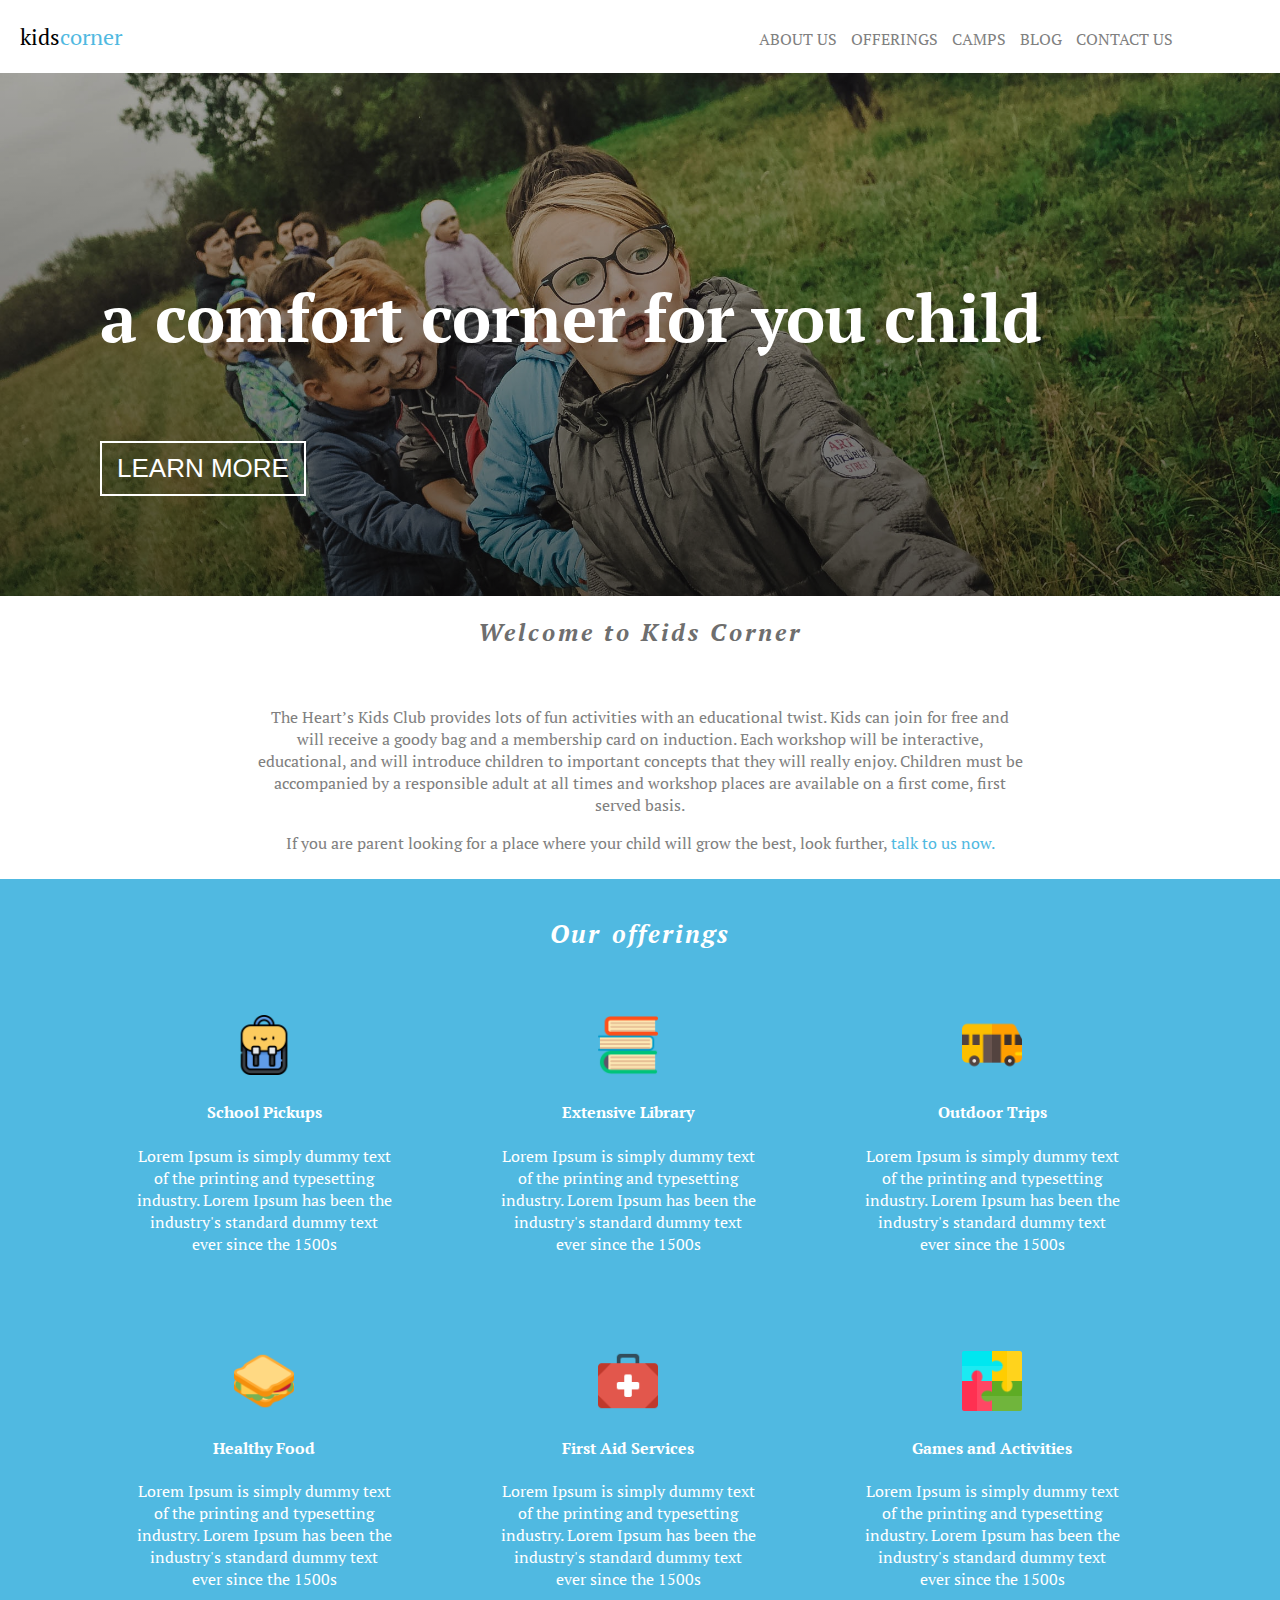
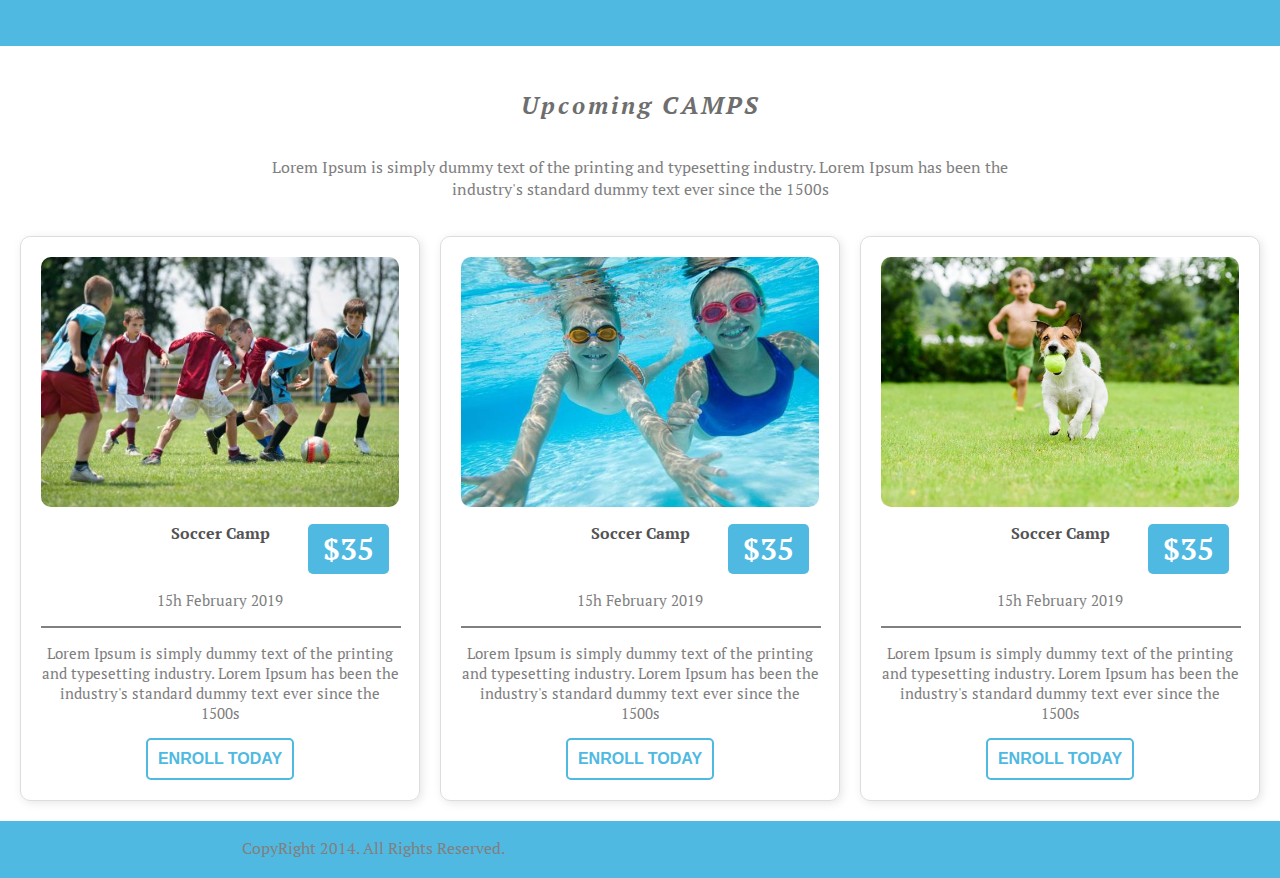
<file: index.html>
<!DOCTYPE html>
<html lang="en">
<head>
   <link rel="stylesheet" href="1.css">
   <link rel="stylesheet" href="https://use.fontawesome.com/releases/v5.8.1/css/all.css" 
   integrity="sha384-50oBUHEmvpQ+1lW4y57PTFmhCaXp0ML5d60M1M7uH2+nqUivzIebhndOJK28anvf"
    crossorigin="anonymous">
    <title>Page</title>
</head>
    <header>
        <section class="navigation">
            <p>kids<span>c<i class="far fa-futbol"></i>orner</span></p>
            <nav>
                <ul>
                    <li><a href="#">ABOUT US</a></li>
                    <li><a href="#">OFFERINGS</a></li>
                    <li><a href="#">CAMPS</a></li>
                    <li><a href="#">BLOG</a></li>
                    <li><a href="#">CONTACT US</a></li>
                    <li>
                    <ul>
                        <li><a href="#"><i class="fab fa-facebook-f"></i></a></li>
                        <li><a href="#"><i class="fab fa-twitter-square"></i></a></li>
                        <li><a href="#"><i class="fab fa-instagram"></i></a></li>
                    </ul>
                    </li>
                </ul>
            </nav>
        </section>
        <section class="site-header">
           
            <h1>a comfort corner for you child</h1>
            <button>LEARN MORE</button>
        </section>
    </header>
    <main>
        <div class="div1">
            <h2>Welcome to Kids Corner</h2>
            <br>
            <p>The Heart’s Kids Club provides lots of fun activities with an educational twist. Kids can join for free
                and will receive a goody bag and a membership card on induction. Each workshop will be interactive,
                educational, and will introduce children to important concepts that they will really enjoy. Children
                must be accompanied by a responsible adult at all times and workshop places are available on a first
                come, first served basis.
            </p>
            <p id="p1">If you are parent looking for a place where your child will grow the best, look further, <span>talk to us now.</span></p>
        </div>

        <div id="div2-main">
            <h3>Our offerings</h3>
            <div class="div2">
                <img class="img" src="backpack.png">
                <h4>School Pickups</h4>
                <p>Lorem Ipsum is simply dummy text of the printing and typesetting industry. Lorem Ipsum has been the 
                    industry's standard dummy text ever since the 1500s
                </p>
            </div>
            <div class="div2">
                <img class="img" src="books.png">
                <h4>Extensive Library</h4>
                <p>Lorem Ipsum is simply dummy text of the printing and typesetting industry. 
                    Lorem Ipsum has been the industry's standard dummy text ever since the 1500s
                </p>
            </div>
            <div class="div2">
                <img class="img" src="bus.png">
                <h4>Outdoor Trips</h4>
                <p>Lorem Ipsum is simply dummy text of the printing and typesetting industry.
                     Lorem Ipsum has been the industry's standard dummy text ever since the 1500s
                </p>
            </div>
            <div class="div2">
                <img class="img" src="sandwich.png">
                <h4>Healthy Food</h4>
                <p>Lorem Ipsum is simply dummy text of the printing and typesetting industry. Lorem Ipsum has been the 
                    industry's standard dummy text ever since the 1500s
                </p>
            </div>
            <div class="div2">
                <img class="img" src="first-aid-kit.png">
                <h4>First Aid Services</h4>
                <p>Lorem Ipsum is simply dummy text of the printing and typesetting industry. Lorem Ipsum has been the 
                    industry's standard dummy text ever since the 1500s
                </p>
            </div>
            <div class="div2">
                <img class="img" src="plan.png">
                <h4>Games and Аctivities</h4>
                <p>Lorem Ipsum is simply dummy text of the printing and typesetting industry. Lorem Ipsum has been the 
                    industry's standard dummy text ever since the 1500s
                </p>
            </div>
        </div>
        
        <div class="div3">
            <h2>Upcoming CAMPS</h2>
            <p>Lorem Ipsum is simply dummy text of the printing and typesetting industry. 
                Lorem Ipsum has been the industry's standard dummy text ever since the 1500s
            </p>
        </div>

    </div>

    <div id="div41">
        <div class="div4">
            <img src="photo-kids-playing-football.jpg">
            <figcaption>Soccer Camp</figcaption> <div class="div5"><summary>$35</summary></div>
            <p><time>15h February 2019</time></p>   
            
            <hr>
            <p class="p">Lorem Ipsum is simply dummy text of the printing and typesetting industry. 
                Lorem Ipsum has been the industry's standard dummy text ever since the 1500s
            </p>
            <button>ENROLL TODAY</button>
        </div>
        
        <div class="div4">
            <img src="swimming-pool.jpeg">
            <figcaption>Soccer Camp</figcaption> <div class="div5"><summary>$35</summary></div>
            <p><time>15h February 2019</time></p>   
            
            <hr>
            <p class="p">Lorem Ipsum is simply dummy text of the printing and typesetting industry. 
                Lorem Ipsum has been the industry's standard dummy text ever since the 1500s
            </p>
            <button>ENROLL TODAY</button>
        </div>
        
        <div class="div4">
            <img src="kids_dogs_playing.jpg">
            <figcaption>Soccer Camp</figcaption> <div class="div5"><summary>$35</summary></div>
            <p><time>15h February 2019</time></p>
            <hr>
            <p class="p">Lorem Ipsum is simply dummy text of the printing and typesetting industry. 
                Lorem Ipsum has been the industry's standard dummy text ever since the 1500s
            </p>
            <button>ENROLL TODAY</button>
        </div>

    </main>


    <footer>
        <section class="final">
            
           
            <p>CopyRight 2014. All Rights Reserved.</p>
             <ul>
                        <li><a href="#"><i class="fab fa-facebook-f"></i></a></li>
                        <li><a href="#"><i class="fab fa-twitter-square"></i></a></li>
                        <li><a href="#"><i class="fab fa-instagram"></i></a></li>
                </ul>
            
        </section>
       
    </footer>

</html>
</file>
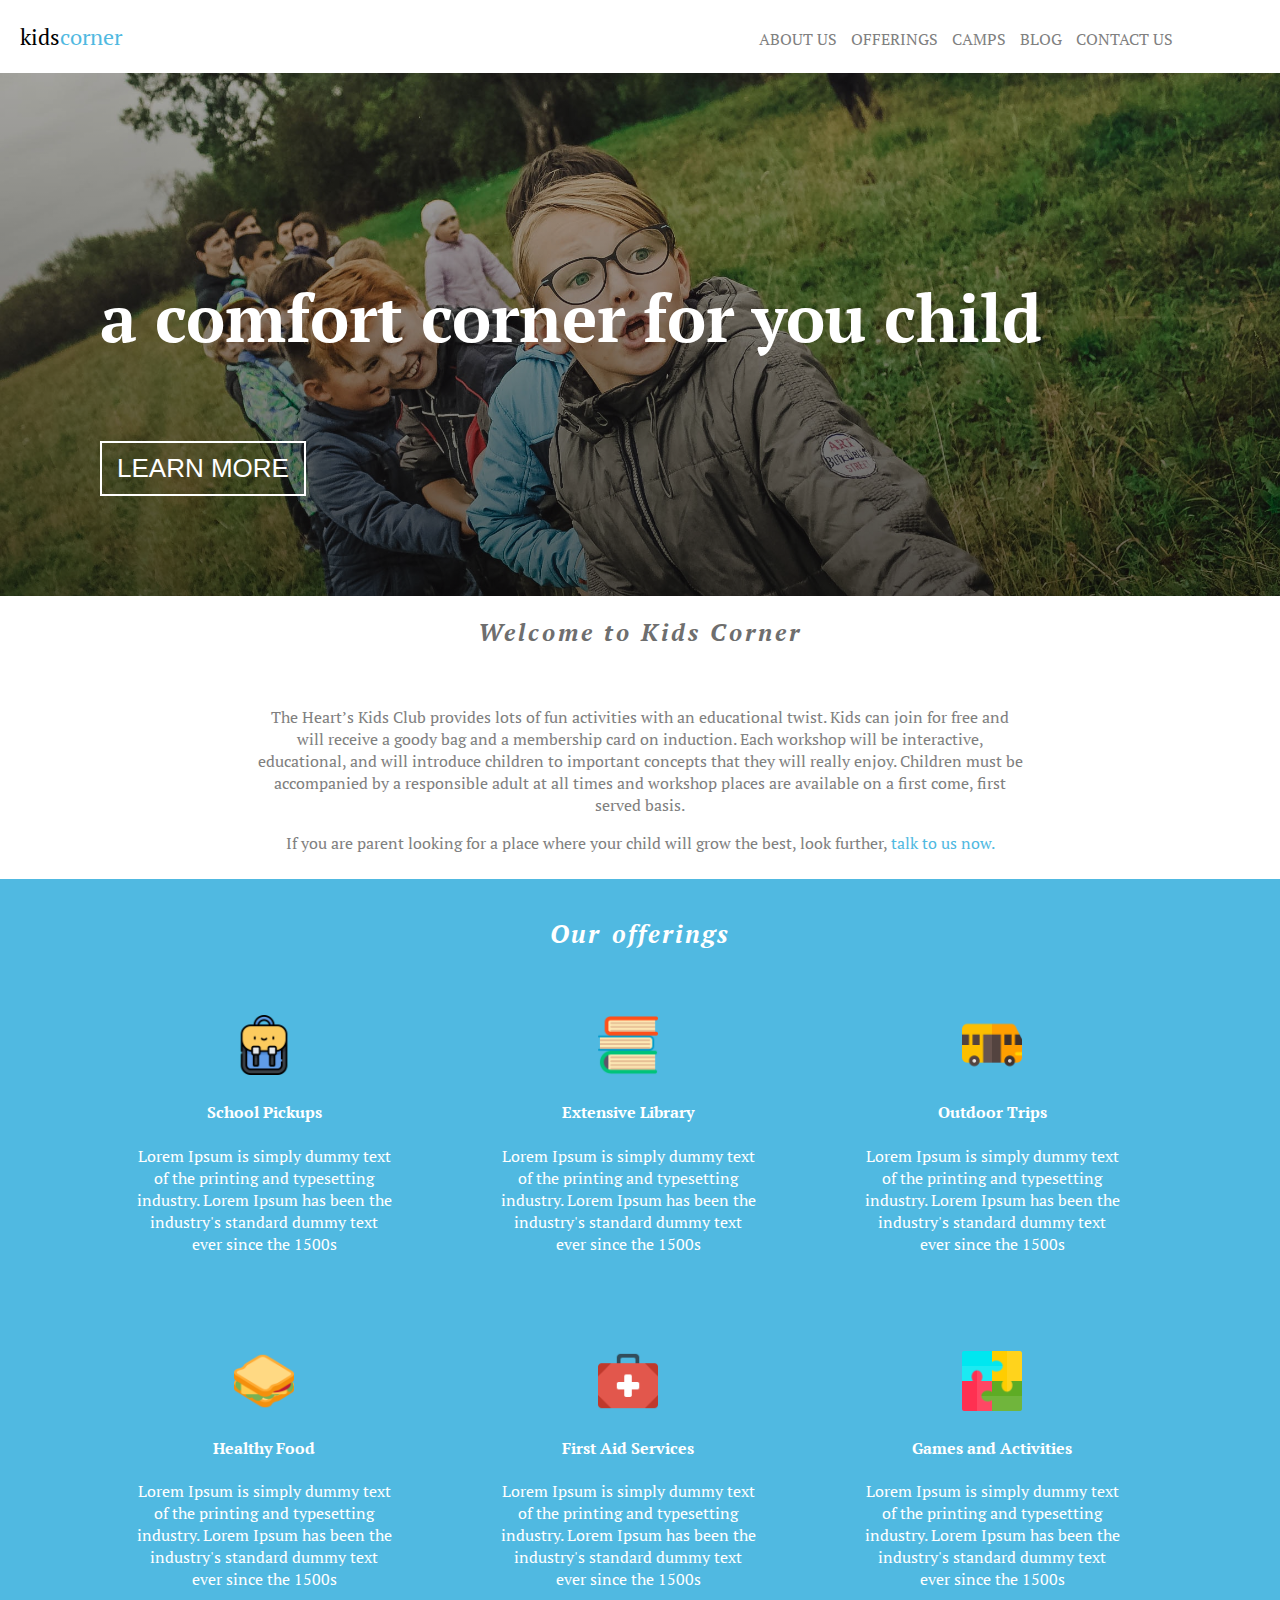
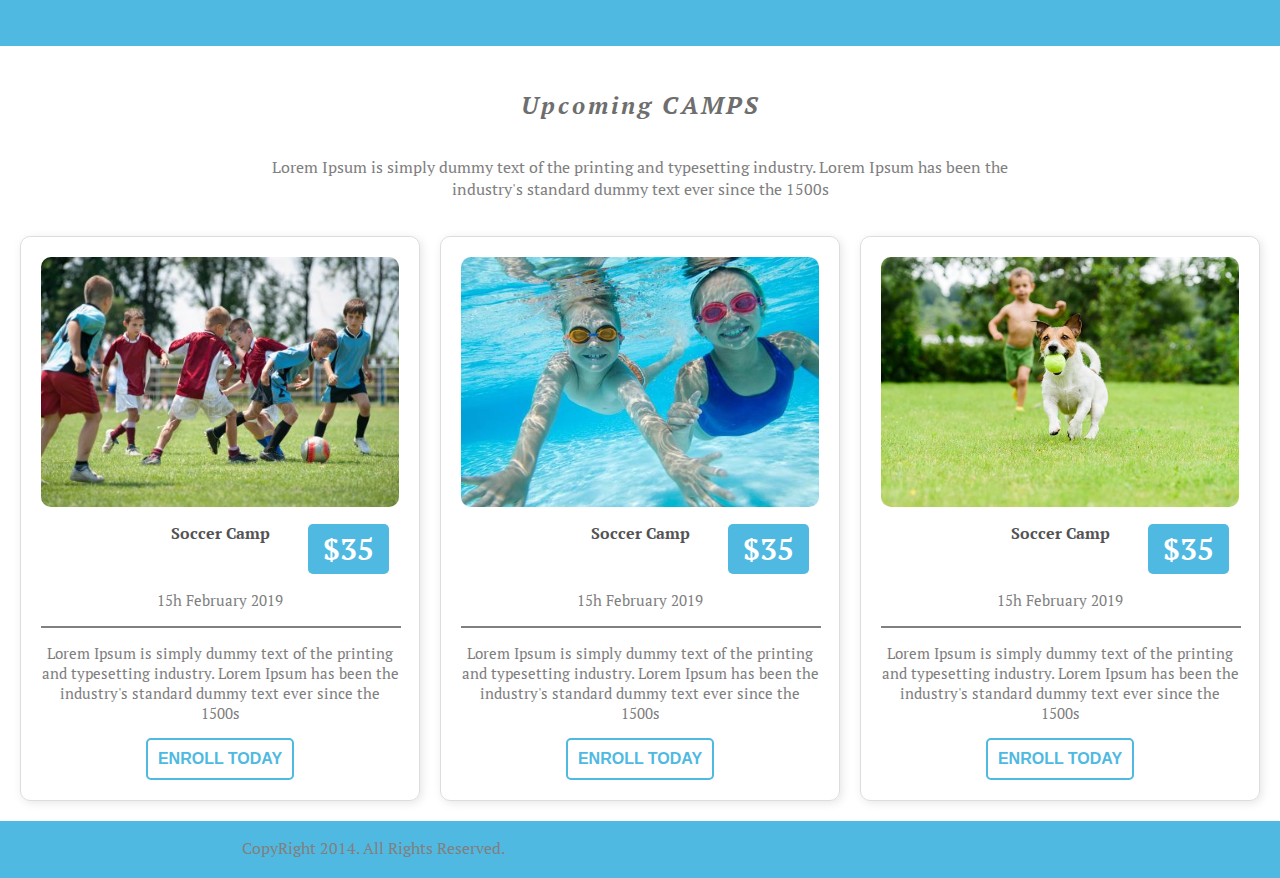
<file: 1.html>
<!DOCTYPE html>
<html lang="en">
<head>
   <link rel="stylesheet" href="1.css">
   <link rel="stylesheet" href="https://use.fontawesome.com/releases/v5.8.1/css/all.css" 
   integrity="sha384-50oBUHEmvpQ+1lW4y57PTFmhCaXp0ML5d60M1M7uH2+nqUivzIebhndOJK28anvf"
    crossorigin="anonymous">
    <title>Page</title>
</head>
    <header>
        <section class="navigation">
            <p>kids<span>c<i class="far fa-futbol"></i>orner</span></p>
            <nav>
                <ul>
                    <li><a href="#">ABOUT US</a></li>
                    <li><a href="#">OFFERINGS</a></li>
                    <li><a href="#">CAMPS</a></li>
                    <li><a href="#">BLOG</a></li>
                    <li><a href="#">CONTACT US</a></li>
                    <li>
                    <ul>
                        <li><a href="#"><i class="fab fa-facebook-f"></i></a></li>
                        <li><a href="#"><i class="fab fa-twitter-square"></i></a></li>
                        <li><a href="#"><i class="fab fa-instagram"></i></a></li>
                    </ul>
                    </li>
                </ul>
            </nav>
        </section>
        <section class="site-header">
           
            <h1>a comfort corner for you child</h1>
            <button>LEARN MORE</button>
        </section>
    </header>
    <main>
        <div class="div1">
            <h2>Welcome to Kids Corner</h2>
            <br>
            <p>The Heart’s Kids Club provides lots of fun activities with an educational twist. Kids can join for free
                and will receive a goody bag and a membership card on induction. Each workshop will be interactive,
                educational, and will introduce children to important concepts that they will really enjoy. Children
                must be accompanied by a responsible adult at all times and workshop places are available on a first
                come, first served basis.
            </p>
            <p id="p1">If you are parent looking for a place where your child will grow the best, look further, <span>talk to us now.</span></p>
        </div>

        <div id="div2-main">
            <h3>Our offerings</h3>
            <div class="div2">
                <img class="img" src="backpack.png">
                <h4>School Pickups</h4>
                <p>Lorem Ipsum is simply dummy text of the printing and typesetting industry. Lorem Ipsum has been the 
                    industry's standard dummy text ever since the 1500s
                </p>
            </div>
            <div class="div2">
                <img class="img" src="books.png">
                <h4>Extensive Library</h4>
                <p>Lorem Ipsum is simply dummy text of the printing and typesetting industry. 
                    Lorem Ipsum has been the industry's standard dummy text ever since the 1500s
                </p>
            </div>
            <div class="div2">
                <img class="img" src="bus.png">
                <h4>Outdoor Trips</h4>
                <p>Lorem Ipsum is simply dummy text of the printing and typesetting industry.
                     Lorem Ipsum has been the industry's standard dummy text ever since the 1500s
                </p>
            </div>
            <div class="div2">
                <img class="img" src="sandwich.png">
                <h4>Healthy Food</h4>
                <p>Lorem Ipsum is simply dummy text of the printing and typesetting industry. Lorem Ipsum has been the 
                    industry's standard dummy text ever since the 1500s
                </p>
            </div>
            <div class="div2">
                <img class="img" src="first-aid-kit.png">
                <h4>First Aid Services</h4>
                <p>Lorem Ipsum is simply dummy text of the printing and typesetting industry. Lorem Ipsum has been the 
                    industry's standard dummy text ever since the 1500s
                </p>
            </div>
            <div class="div2">
                <img class="img" src="plan.png">
                <h4>Games and Аctivities</h4>
                <p>Lorem Ipsum is simply dummy text of the printing and typesetting industry. Lorem Ipsum has been the 
                    industry's standard dummy text ever since the 1500s
                </p>
            </div>
        </div>
        
        <div class="div3">
            <h2>Upcoming CAMPS</h2>
            <p>Lorem Ipsum is simply dummy text of the printing and typesetting industry. 
                Lorem Ipsum has been the industry's standard dummy text ever since the 1500s
            </p>
        </div>

    </div>

    <div id="div41">
        <div class="div4">
            <img src="photo-kids-playing-football.jpg">
            <figcaption>Soccer Camp</figcaption> <div class="div5"><summary>$35</summary></div>
            <p><time>15h February 2019</time></p>   
            
            <hr>
            <p class="p">Lorem Ipsum is simply dummy text of the printing and typesetting industry. 
                Lorem Ipsum has been the industry's standard dummy text ever since the 1500s
            </p>
            <button>ENROLL TODAY</button>
        </div>
        
        <div class="div4">
            <img src="swimming-pool.jpeg">
            <figcaption>Soccer Camp</figcaption> <div class="div5"><summary>$35</summary></div>
            <p><time>15h February 2019</time></p>   
            
            <hr>
            <p class="p">Lorem Ipsum is simply dummy text of the printing and typesetting industry. 
                Lorem Ipsum has been the industry's standard dummy text ever since the 1500s
            </p>
            <button>ENROLL TODAY</button>
        </div>
        
        <div class="div4">
            <img src="kids_dogs_playing.jpg">
            <figcaption>Soccer Camp</figcaption> <div class="div5"><summary>$35</summary></div>
            <p><time>15h February 2019</time></p>
            <hr>
            <p class="p">Lorem Ipsum is simply dummy text of the printing and typesetting industry. 
                Lorem Ipsum has been the industry's standard dummy text ever since the 1500s
            </p>
            <button>ENROLL TODAY</button>
        </div>

    </main>


    <footer>
        <section class="final">
            
           
            <p>CopyRight 2014. All Rights Reserved.</p>
             <ul>
                        <li><a href="#"><i class="fab fa-facebook-f"></i></a></li>
                        <li><a href="#"><i class="fab fa-twitter-square"></i></a></li>
                        <li><a href="#"><i class="fab fa-instagram"></i></a></li>
                </ul>
            
        </section>
       
    </footer>

</html>
</file>
<file: 1.css>
@import url('https://fonts.googleapis.com/css2?family=PT+Serif&display=swap');
@import url('https://fonts.googleapis.com/css2?family=PT+Serif:ital@1&display=swap');



body{
    font-family: 'PT Serif', serif;
    font-size: 16px;
    max-width: 1300px;
    margin: 0 auto;}
ul{
    padding: 0;
}
.navigation{
    padding: 0 20px;
}
.navigation p{
    display: inline-block;
    font-size: 22px;
    width: 735px;
}
.navigation p span{
    color: #50b9e1
}

nav{
    display: inline-block;
}
nav ul li {
    display: inline-block;
    margin-right: 10px;
}
nav ul li a{
    text-decoration: none;
    color: gray;
}
.site-header button{
    background: transparent;
    color: white;  
    font-size: 26px;
    border: 2px solid white;
    padding: 10px 15px;
    margin: 0 0 100px 100px;

}
.site-header h1{
    color: white;
    font-size: 66px;
    font-weight: 38%;
    margin: 0;
    padding: 200px 0 80px 100px;
}
.site-header{
    background: linear-gradient(rgba(0,0,0,0.3), rgba(0,0,0,0.6)), url('kids_main.jpg'), none;
    background-size: cover;
}
.site-header button:hover{
    background-color:#50b9e1 ;
    border: 2px solid #50b9e1;
    cursor: pointer;
}
.div1{
    text-align: center;
    margin-left: 20%;
    margin-right: 20%;
    color: gray;
}
.div1 h2{
    font-style: italic;
    letter-spacing: 3px; color: rgb(110, 110, 110);
}
#p1 span{
   color: #50b9e1;
}
#p1 span:hover{
    color: #3391b6;
    cursor: pointer;
}
.div2{
    display: inline-block;
    width: 20%;
    text-align: center;
    padding: 40px;
    color: white;
    
}
#div2-main{
    text-align: center;
    background-color: #50b9e1;
}
.div2 .img{
    width: 60px;
}
#div2-main h3{
    color: white;
    font-style: italic;
    letter-spacing: 2px;
    word-spacing: 2px;
    font-size: 25px;
    padding-top: 3%;
}
.div2{
    padding-right: 5%;
}
.div3{
    text-align: center;
    color: gray;
    margin-left: 20%;
    margin-right: 20%;
}
.div3 h2{
    font-style: italic;
    letter-spacing: 3px; color: rgb(110, 110, 110);
    padding-bottom: 2%;
    padding-top: 3%;
}
#div41 {
    display: flex;
    flex-wrap: wrap;
    justify-content: center;
    gap: 20px;
    padding: 20px;
}

.div4 {
    flex: 1 1 350px;
    max-width: 400px;
    text-align: center;
    padding: 20px;
    border: 1px solid #ddd;
    border-radius: 10px;
    box-shadow: 2px 2px 10px rgba(0, 0, 0, 0.1);
}

/* 📌 Всички снимки ще бъдат еднакви по размер */
.div4 img {
    width: 100%;
    height: 250px; /* ✅ Фиксирана височина, за да не се разтягат снимките */
    object-fit: cover; /* ✅ Запазва пропорциите и изрязва излишното */
    border-radius: 10px;
}

.div5 {
    display: flex;
    justify-content: flex-end;
    padding-right: 10px;
    margin-top: -30px;
}

.div5 summary {
    background-color: #50b9e1;
    color: white;
    font-size: 30px;
    padding: 5px 15px;
    border-radius: 5px;
    font-weight: bold;
}

.div4 p time {
    display: block;
    font-size: 15px;
    color: gray;
    margin-top: 5px;
}

.div4 figcaption {
    font-weight: bold;
    color: rgb(83, 83, 83);
    margin: 10px 0;
}

.div4 .p {
    font-size: 15px;
    color: gray;
}

.div4 hr {
    width: 100%;
    border: 1px solid gray;
}

.div4 button {
    background: transparent;
    font-size: 16px;
    font-weight: bold;
    padding: 10px;
    color: #50b9e1;
    border: 2px solid #50b9e1;
    cursor: pointer;
    border-radius: 5px;
    transition: 0.3s;
}

.div4 button:hover {
    background-color: #3391b6;
    color: white;
}

/* 📱 Медиен куери за мобилни устройства */
@media (max-width: 768px) {
    #div41 {
        flex-direction: column;
        align-items: center;
    }

    .div4 {
        width: 90%;
    }

    .div5 {
        justify-content: center;
        padding-right: 0;
        margin-top: -20px;
    }
}

footer{
    background-color: #50b9e1;
    margin-bottom: 0;

}
.final ul li{
    display: inline-block;
    padding: 3%;
}
.final ul{
    display: flex;
}
.final ul li a{
    color: gray;
    padding: 8px;
}
.final p{
   color: gray;
}
.final{
    display: flex;
justify-content: space-around;
}
</file>
